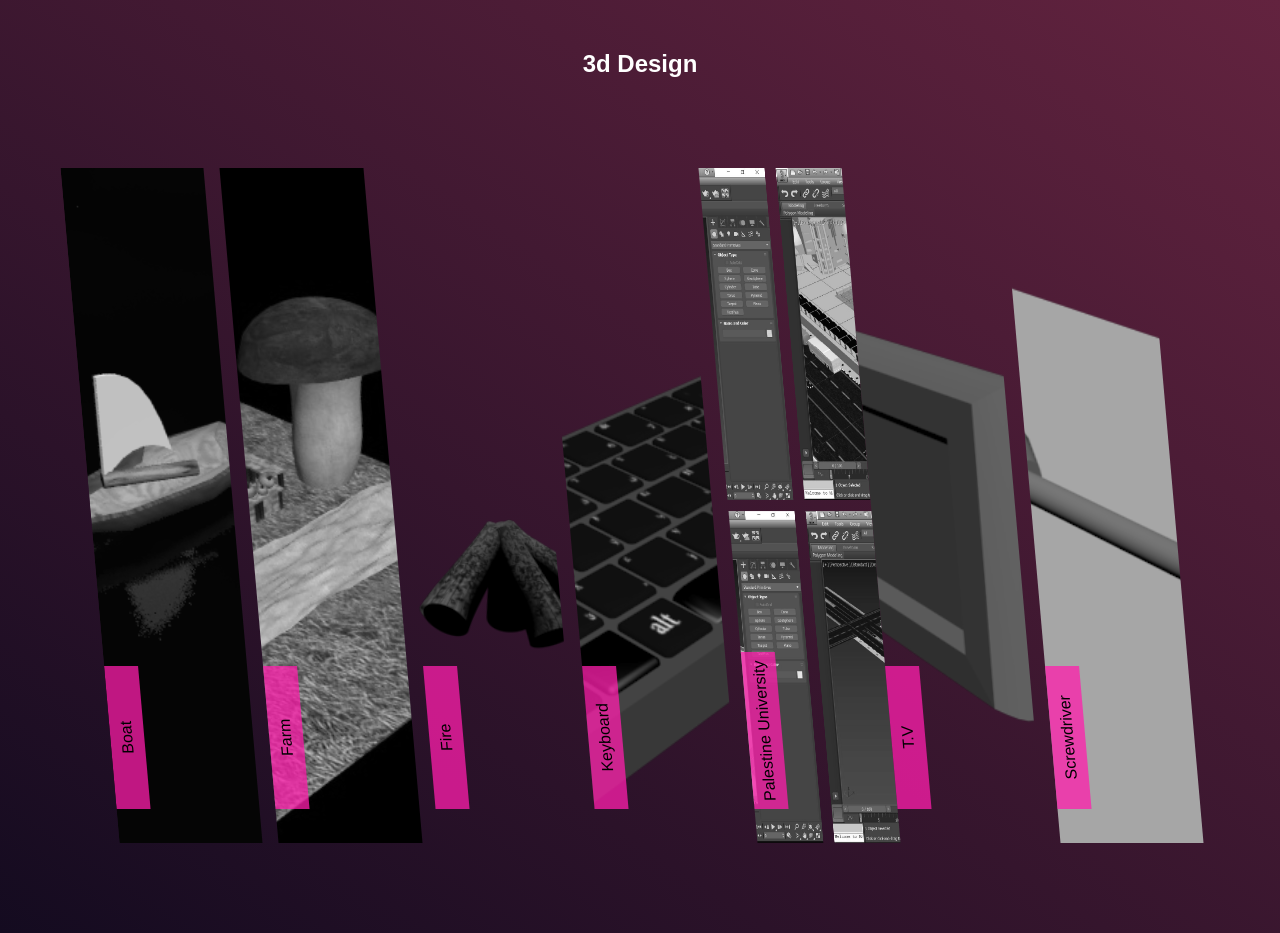
<file: my-work/3dModeling/3d-Design.html>
<!DOCTYPE html>
<html lang="en">
    <head>
    <!----===== Browser Icon Picture ===== -->
    <link rel="icon" type="image/x-icon" href="images/ico/favicon.ico">
    <title>Certificates | Resume</title>
    <link href="https://maxcdn.bootstrapcdn.com/font-awesome/4.7.0/css/font-awesome.min.css" rel="stylesheet"
      integrity="sha384-wvfXpqpZZVQGK6TAh5PVlGOfQNHSoD2xbE+QkPxCAFlNEevoEH3Sl0sibVcOQVnN" crossorigin="anonymous">
    <link href="https://fonts.googleapis.com/css?family=Lato|Open+Sans" rel="stylesheet">
    <!-- ===== Icon Library ===== -->
    <link href='https://unpkg.com/boxicons@2.1.1/css/boxicons.min.css' rel='stylesheet'>
    <meta name="description" content="This is the description">
    <link rel="stylesheet" href="assets/styles.css" />
    </head>

    <body>
        <section>
            <header>
                <h2>3d Design</h2>
            </header>
            <div class="gallery">
                <div class="card">
                    <img src="assets/images/work/3d-Design/Boat.png">
                    <div class="card__head">Boat</div>
                </div>
                <div class="card">
                    <img src="assets/images/work/3d-Design/Farm.jpg">
                    <div class="card__head">Farm</div>
                </div>
                <div class="card">
                    <img src="assets/images/work/3d-Design/Fire.png">
                    <div class="card__head">Fire</div>
                </div>
                <div class="card">
                    <img src="assets/images/work/3d-Design/Keyboard.png">
                    <div class="card__head">Keyboard</div>
                </div>
                <div class="card">
                    <img src="assets/images/work/3d-Design/Palestine-University.png">
                    <div class="card__head">Palestine University</div>
                </div>
                <div class="card">
                    <img src="assets/images/work/3d-Design/TV.png">
                    <div class="card__head">T.V</div>
                </div>
                <div class="card">
                    <img src="assets/images/work/3d-Design/Screwdriver.png">
                    <div class="card__head">Screwdriver</div>
                </div>
            </div>
        </section>
    </body>
</html>
</file>
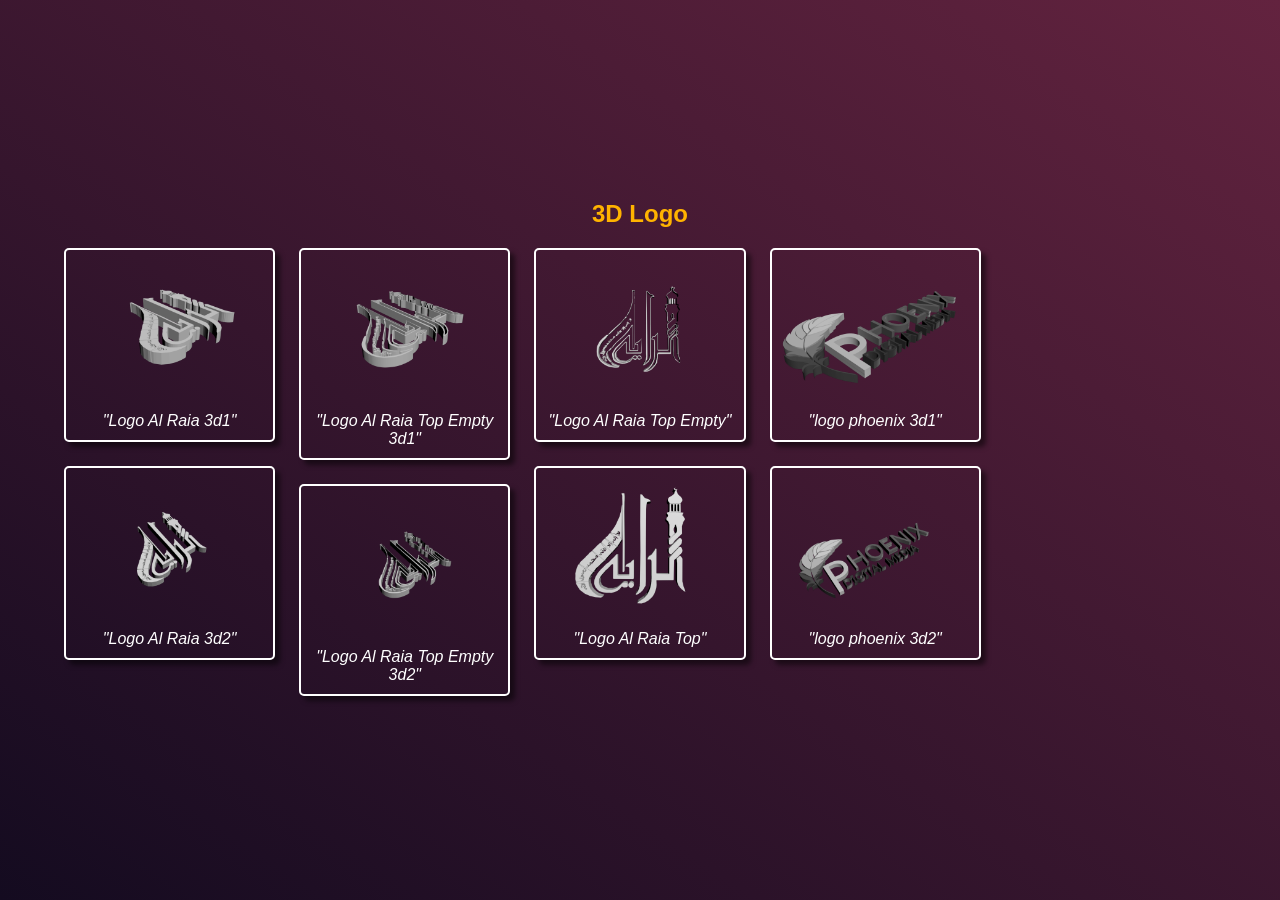
<file: my-work/3dModeling/3d-Logo.html>
<!DOCTYPE html>
<html lang="en">
    <head>
    <!----===== Browser Icon Picture ===== -->
    <link rel="icon" type="image/x-icon" href="images/ico/favicon.ico">
    <title>Certificates | Resume</title>
    <link href="https://maxcdn.bootstrapcdn.com/font-awesome/4.7.0/css/font-awesome.min.css" rel="stylesheet"
      integrity="sha384-wvfXpqpZZVQGK6TAh5PVlGOfQNHSoD2xbE+QkPxCAFlNEevoEH3Sl0sibVcOQVnN" crossorigin="anonymous">
    <link href="https://fonts.googleapis.com/css?family=Lato|Open+Sans" rel="stylesheet">
    <!-- ===== Icon Library ===== -->
    <link href='https://unpkg.com/boxicons@2.1.1/css/boxicons.min.css' rel='stylesheet'>
    <meta name="description" content="This is the description">
    <link rel="stylesheet" href="assets/styles.css" />
    </head>

    <body>
        <section class="purest">
            <h1 style="color: var(--orange);">3D Logo</h1>
            <div class="grid-container">
                <div>
                    <img class='grid-item grid-item-1'
                        src='assets/images/work/3d-Logo/Logo-Al-Raia-3d1.png'
                        alt=''>
                    <p>"Logo Al Raia 3d1"</p>
                </div>
                <div>
                    <img class='grid-item grid-item-2'
                        src='assets/images/work/3d-Logo/Logo-Al-Raia-3d2.png'
                        alt=''>
                    <p>"Logo Al Raia 3d2"</p>
                </div>
                <div>
                    <img class='grid-item grid-item-3'
                        src='assets/images/work/3d-Logo/Logo-Al-Raia-Top-Empty-3d1.png'
                        alt=''>
                    <p>"Logo Al Raia Top Empty 3d1"</p>
                </div>
                <div>
                    <img class='grid-item grid-item-4'
                        src='assets/images/work/3d-Logo/Logo-Al-Raia-Top-Empty-3d2.png'
                        alt=''>
                    <p>"Logo Al Raia Top Empty 3d2"</p>
                </div>
                <div>
                    <img class='grid-item grid-item-5'
                        src='assets/images/work/3d-Logo/Logo-Al-Raia-Top-Empty.png'
                        alt=''>
                    <p>"Logo Al Raia Top Empty"</p>
                </div>
                <div>
                    <img class='grid-item grid-item-6'
                        src='assets/images/work/3d-Logo/Logo-Al-Raia-Top.png'
                        alt=''>
                    <p>"Logo Al Raia Top"</p>
                </div>
                <div>
                    <img class='grid-item grid-item-7'
                        src='assets/images/work/3d-Logo/logo-phoenix-3d1.png'
                        alt=''>
                    <p>"logo phoenix 3d1"</p>
                </div>
                <div>
                    <img class='grid-item grid-item-8'
                        src='assets/images/work/3d-Logo/logo-phoenix-3d2.png'
                        alt=''>
                    <p>"logo phoenix 3d2"</p>
                </div>
            </div>
        </section>
    </body>
</html>
</file>
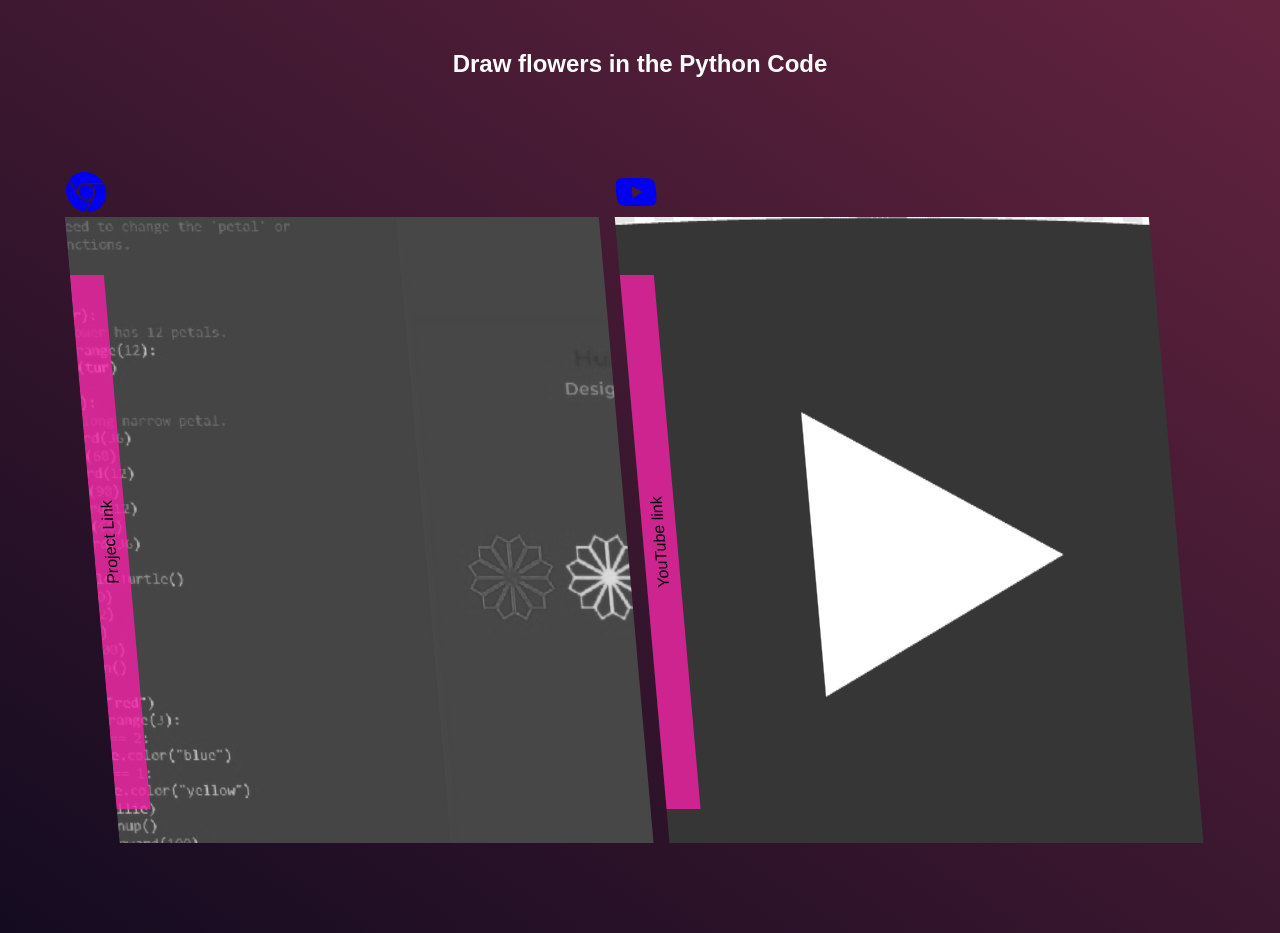
<file: my-work/GamesDevelopment/draw-flowers.html>
<!DOCTYPE html>
<html lang="en">
    <head>
    <!----===== Browser Icon Picture ===== -->
    <link rel="icon" type="image/x-icon" href="images/ico/favicon.ico">
    <title>Certificates | Resume</title>
    <link href="https://maxcdn.bootstrapcdn.com/font-awesome/4.7.0/css/font-awesome.min.css" rel="stylesheet"
      integrity="sha384-wvfXpqpZZVQGK6TAh5PVlGOfQNHSoD2xbE+QkPxCAFlNEevoEH3Sl0sibVcOQVnN" crossorigin="anonymous">
    <link href="https://fonts.googleapis.com/css?family=Lato|Open+Sans" rel="stylesheet">
    <!-- ===== Icon Library ===== -->
    <link href='https://unpkg.com/boxicons@2.1.1/css/boxicons.min.css' rel='stylesheet'>
    <meta name="description" content="This is the description">
    <link rel="stylesheet" href="assets/styles.css" />
    </head>

    <body>
        <section>
            <header>
                <h2>Draw flowers in the Python Code</h2>
            </header>
            <div class="gallery">
                <div class="card">
                    <a class="grid-item grid-item-16" href="https://replit.com/@HusseinOuda/Draw-flowers" target="_blank">
                        <i class='bx bxl-chrome bx-lg'></i>
                        <img src="assets/images/work/DrawFlowers/Draw-flowers.jpg">
                        <div class="card__head">Project Link</div>
                    </a>
                </div>
                <div class="card">
                    <a class="grid-item grid-item-16" href="https://youtu.be/OAHl8rQFnBU" target="_blank">
                        <i class='bx bxl-youtube bx-lg'></i>
                        <img src="assets/images/work/DrawFlowers/youtube-Draw-flowers-icon.png">
                        <div class="card__head">YouTube link</div>
                    </a>
                </div>
            </div>
        </section>
    </body>
</html>
</file>
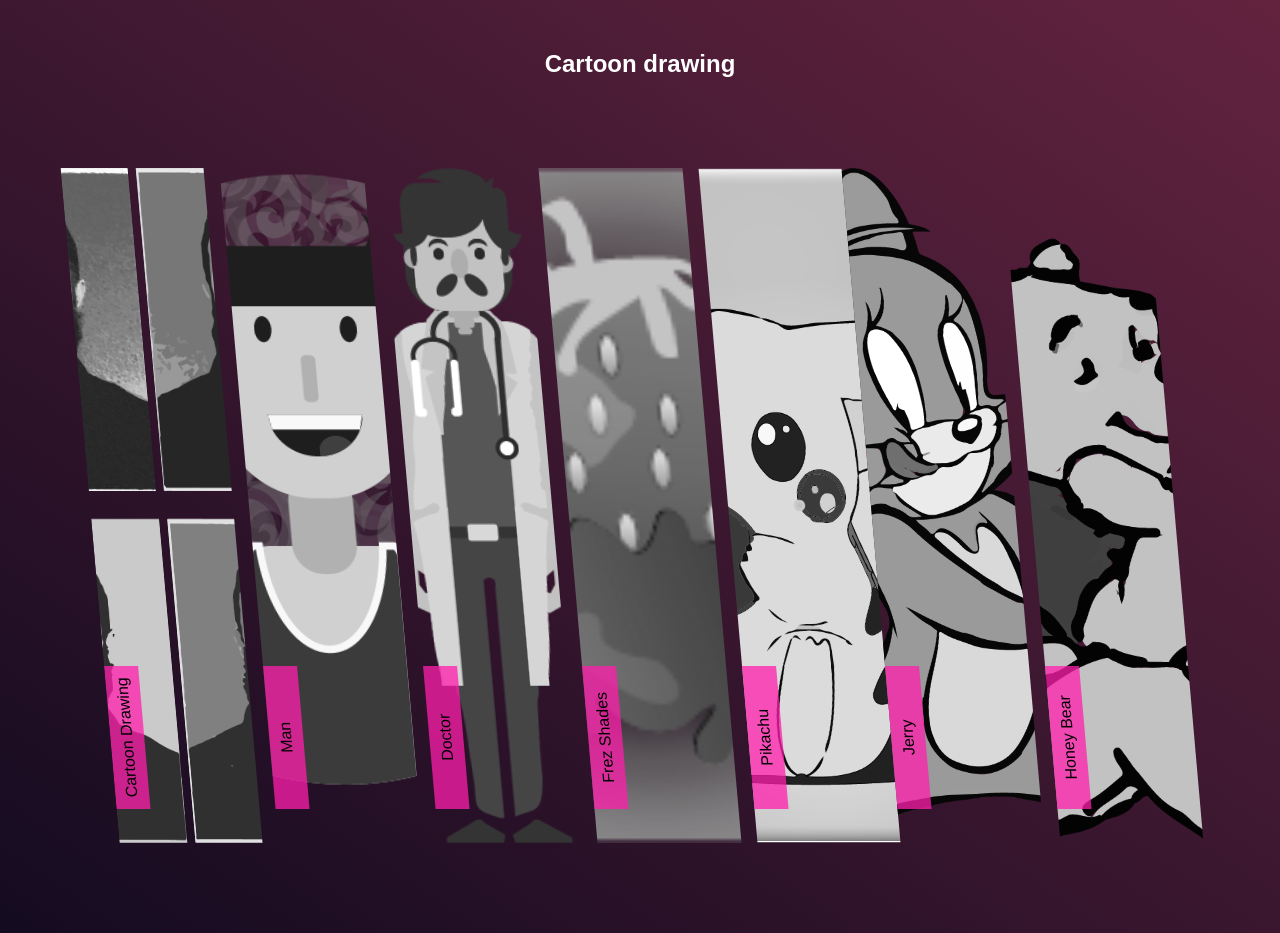
<file: my-work/graphicDesign/cartoonDrawing.html>
<!DOCTYPE html>
<html lang="en">
    <head>
    <!----===== Browser Icon Picture ===== -->
    <link rel="icon" type="image/x-icon" href="images/ico/favicon.ico">
    <title>Certificates | Resume</title>
    <link href="https://maxcdn.bootstrapcdn.com/font-awesome/4.7.0/css/font-awesome.min.css" rel="stylesheet"
      integrity="sha384-wvfXpqpZZVQGK6TAh5PVlGOfQNHSoD2xbE+QkPxCAFlNEevoEH3Sl0sibVcOQVnN" crossorigin="anonymous">
    <link href="https://fonts.googleapis.com/css?family=Lato|Open+Sans" rel="stylesheet">
    <!-- ===== Icon Library ===== -->
    <link href='https://unpkg.com/boxicons@2.1.1/css/boxicons.min.css' rel='stylesheet'>
    <meta name="description" content="This is the description">
    <link rel="stylesheet" href="assets/styles.css" />
    </head>

    <body>
        <section>
            <header>
                <h2>Cartoon drawing</h2>
            </header>
            <div class="gallery">
                <div class="card">
                    <img src="assets/images/work/cartoonDrawing/Cartoon-drawing.png">
                    <div class="card__head">Cartoon Drawing</div>
                </div>
                <div class="card">
                    <img src="assets/images/work/cartoonDrawing/Man.png">
                    <div class="card__head">Man</div>
                </div>
                <div class="card">
                    <img src="assets/images/work/cartoonDrawing/Doctor.png">
                    <div class="card__head">Doctor</div>
                </div>
                <div class="card">
                    <img src="assets/images/work/cartoonDrawing/frezShades.png">
                    <div class="card__head">Frez Shades</div>
                </div>
                <div class="card">
                    <img src="assets/images/work/cartoonDrawing/Pikachu.png">
                    <div class="card__head">Pikachu</div>
                </div>
                <div class="card">
                    <img src="assets/images/work/cartoonDrawing/Jerry.png">
                    <div class="card__head">Jerry</div>
                </div>
                <div class="card">
                    <img src="assets/images/work/cartoonDrawing/Honey-bear.png">
                    <div class="card__head">Honey Bear</div>
                </div>
            </div>
        </section>
    </body>
</html>
</file>
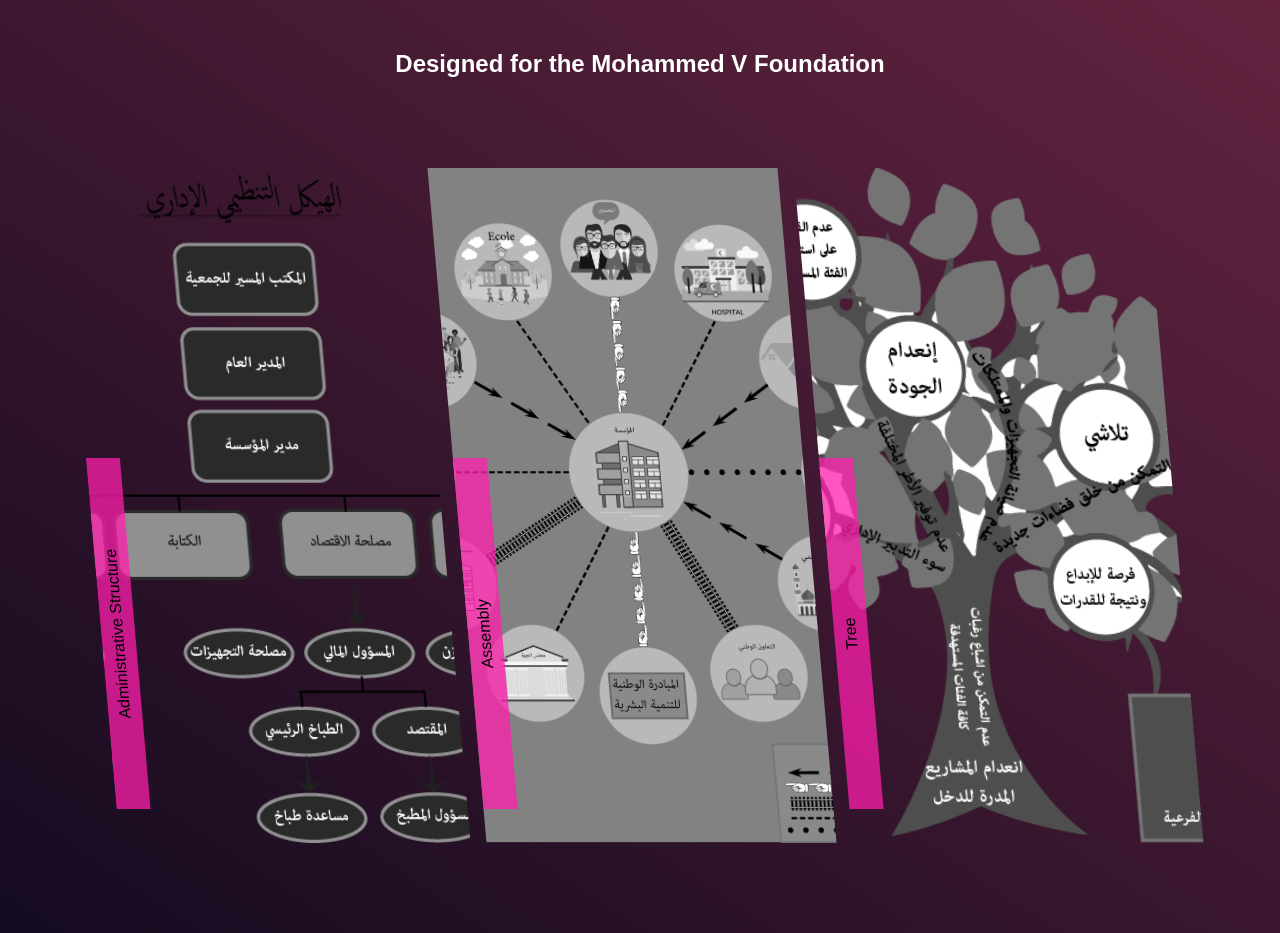
<file: my-work/graphicDesign/forMohammed.html>
<!DOCTYPE html>
<html lang="en">
    <head>
    <!----===== Browser Icon Picture ===== -->
    <link rel="icon" type="image/x-icon" href="images/ico/favicon.ico">
    <title>Certificates | Resume</title>
    <link href="https://maxcdn.bootstrapcdn.com/font-awesome/4.7.0/css/font-awesome.min.css" rel="stylesheet"
      integrity="sha384-wvfXpqpZZVQGK6TAh5PVlGOfQNHSoD2xbE+QkPxCAFlNEevoEH3Sl0sibVcOQVnN" crossorigin="anonymous">
    <link href="https://fonts.googleapis.com/css?family=Lato|Open+Sans" rel="stylesheet">
    <!-- ===== Icon Library ===== -->
    <link href='https://unpkg.com/boxicons@2.1.1/css/boxicons.min.css' rel='stylesheet'>
    <meta name="description" content="This is the description">
    <link rel="stylesheet" href="assets/styles.css" />
    </head>

    <body>
        <section>
            <header>
                <h2>Designed for the Mohammed V Foundation</h2>
            </header>
            <div class="gallery">
                <div class="card">
                    <img src="assets/images/work/forMohammed/Administrative-structure.png">
                    <div class="card__head">Administrative Structure</div>
                </div>
                <div class="card">
                    <img src="assets/images/work/forMohammed/Assembly.png">
                    <div class="card__head">Assembly</div>
                </div>
                <div class="card">
                    <img src="assets/images/work/forMohammed/Tree.png">
                    <div class="card__head">Tree</div>
                </div>
            </div>
        </section>
    </body>
</html>
</file>
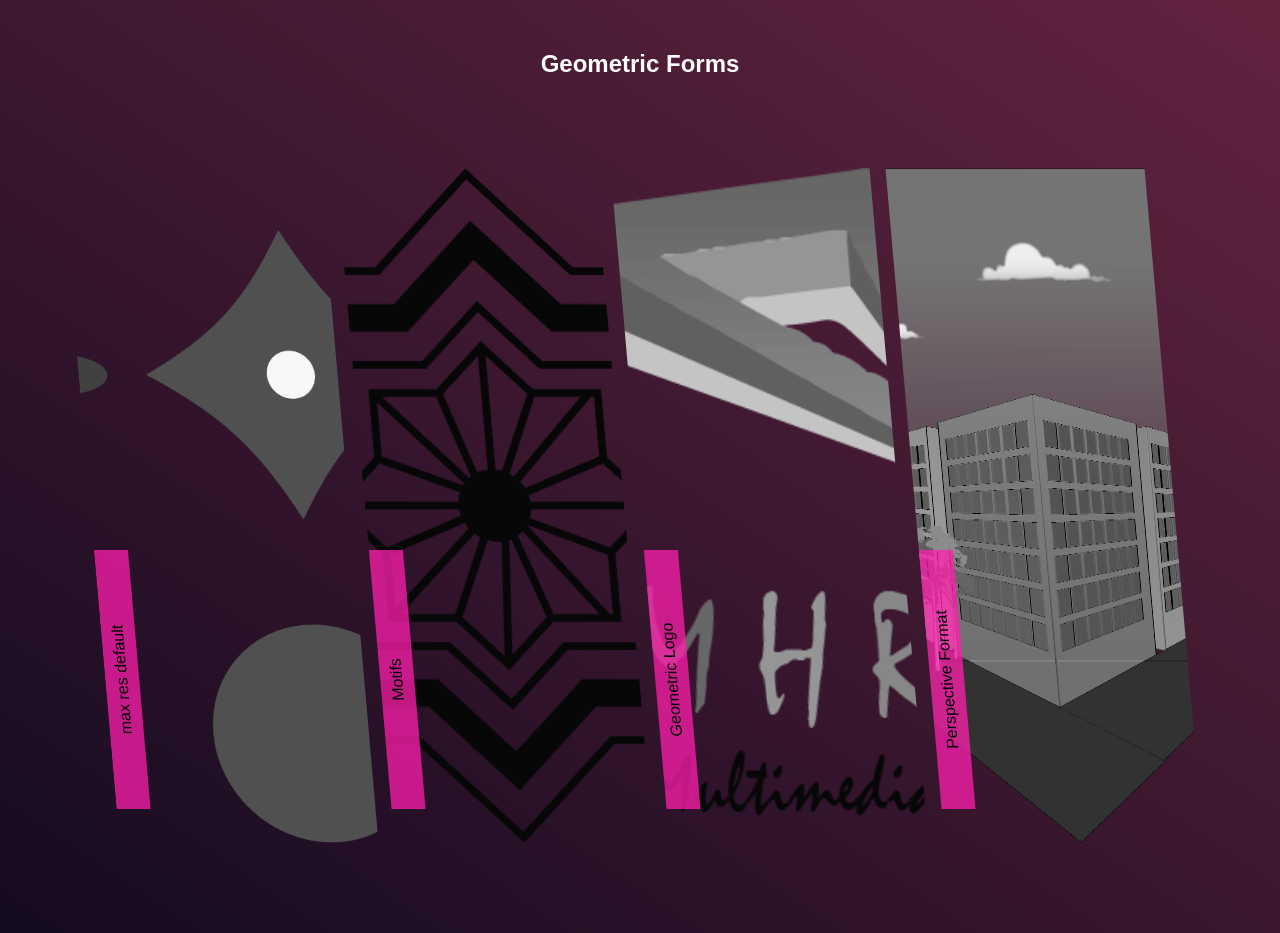
<file: my-work/graphicDesign/geometricForms.html>
<!DOCTYPE html>
<html lang="en">
    <head>
    <!----===== Browser Icon Picture ===== -->
    <link rel="icon" type="image/x-icon" href="images/ico/favicon.ico">
    <title>Certificates | Resume</title>
    <link href="https://maxcdn.bootstrapcdn.com/font-awesome/4.7.0/css/font-awesome.min.css" rel="stylesheet"
      integrity="sha384-wvfXpqpZZVQGK6TAh5PVlGOfQNHSoD2xbE+QkPxCAFlNEevoEH3Sl0sibVcOQVnN" crossorigin="anonymous">
    <link href="https://fonts.googleapis.com/css?family=Lato|Open+Sans" rel="stylesheet">
    <!-- ===== Icon Library ===== -->
    <link href='https://unpkg.com/boxicons@2.1.1/css/boxicons.min.css' rel='stylesheet'>
    <meta name="description" content="This is the description">
    <link rel="stylesheet" href="assets/styles.css" />
    </head>

    <body>
        <section>
            <header>
                <h2>Geometric Forms</h2>
            </header>
            <div class="gallery">
                <div class="card">
                    <img src="assets/images/work/geometricForms/maxresdefault.png">
                    <div class="card__head">max res default</div>
                </div>
                <div class="card">
                    <img src="assets/images/work/geometricForms/MotifsExport.png">
                    <div class="card__head">Motifs</div>
                </div>
                <div class="card">
                    <img src="assets/images/work/geometricForms/GeometricLogo.png">
                    <div class="card__head">Geometric Logo</div>
                </div>
                <div class="card">
                    <img src="assets/images/work/geometricForms/PerspectiveFormat.png">
                    <div class="card__head">Perspective Format</div>
                </div>
            </div>
        </section>
    </body>
</html>
</file>
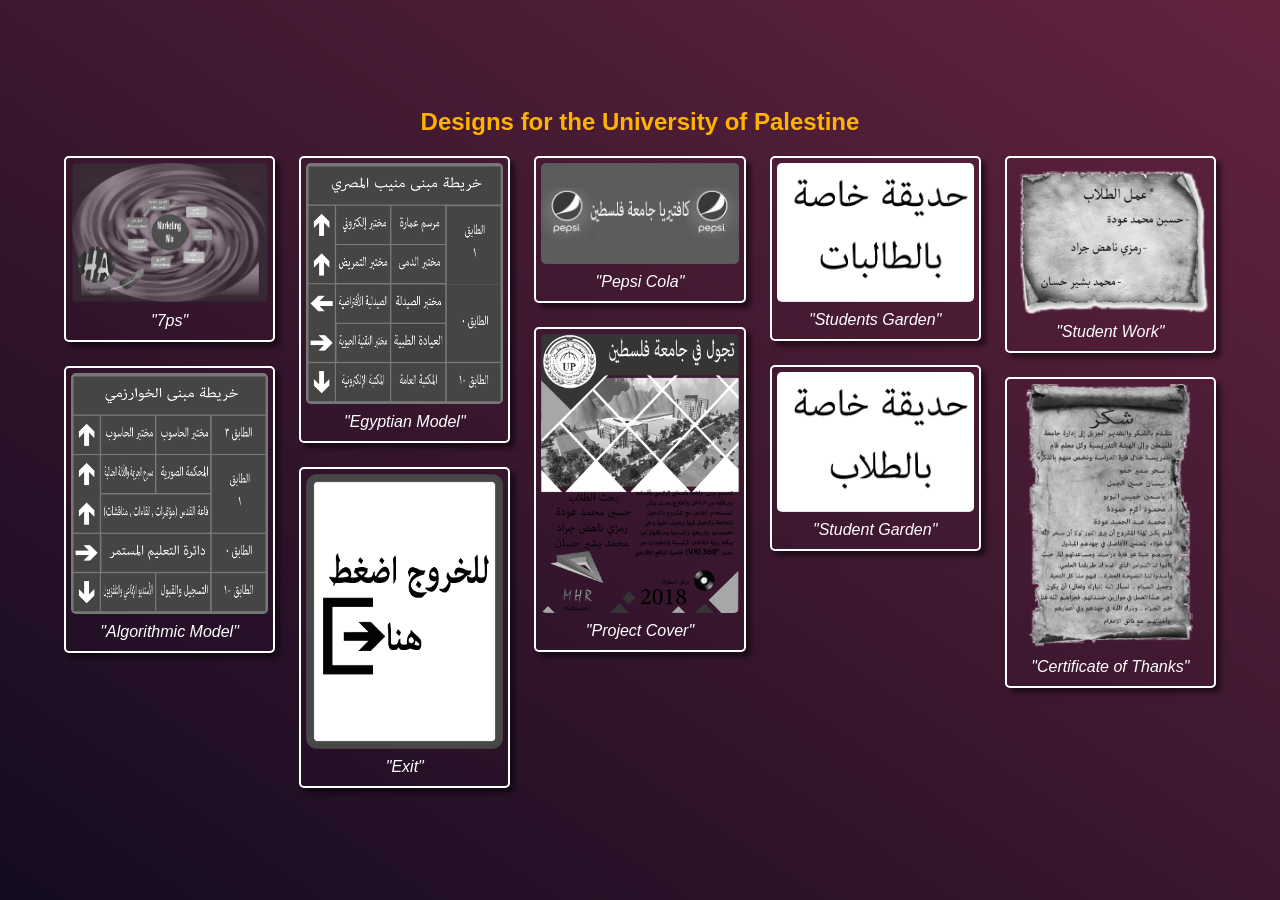
<file: my-work/graphicDesign/palestineUniversity.html>
<!DOCTYPE html>
<html lang="en">
    <head>
    <!----===== Browser Icon Picture ===== -->
    <link rel="icon" type="image/x-icon" href="images/ico/favicon.ico">
    <title>Certificates | Resume</title>
    <link href="https://maxcdn.bootstrapcdn.com/font-awesome/4.7.0/css/font-awesome.min.css" rel="stylesheet"
      integrity="sha384-wvfXpqpZZVQGK6TAh5PVlGOfQNHSoD2xbE+QkPxCAFlNEevoEH3Sl0sibVcOQVnN" crossorigin="anonymous">
    <link href="https://fonts.googleapis.com/css?family=Lato|Open+Sans" rel="stylesheet">
    <!-- ===== Icon Library ===== -->
    <link href='https://unpkg.com/boxicons@2.1.1/css/boxicons.min.css' rel='stylesheet'>
    <meta name="description" content="This is the description">
    <link rel="stylesheet" href="assets/styles.css" />
    </head>

    <body>
        <section class="purest">
            <h1 style="color: var(--orange);">Designs for the University of Palestine</h1>
            <div class="grid-container">
                <div>
                    <img class='grid-item grid-item-1'
                        src='assets/images/work/PalestineUniversity/7ps.png'
                        alt=''>
                    <p>"7ps"</p>
                </div>
                <div>
                    <img class='grid-item grid-item-2'
                        src='assets/images/work/PalestineUniversity/AlgorithmicModel.png'
                        alt=''>
                    <p>"Algorithmic Model"</p>
                </div>
                <div>
                    <img class='grid-item grid-item-3'
                        src='assets/images/work/PalestineUniversity/EgyptianModel.png'
                        alt=''>
                    <p>"Egyptian Model"</p>
                </div>
                <div>
                    <img class='grid-item grid-item-4'
                        src='assets/images/work/PalestineUniversity/Exit.png'
                        alt=''>
                    <p>"Exit"</p>
                </div>
                <div>
                    <img class='grid-item grid-item-5'
                        src='assets/images/work/PalestineUniversity/pepsi.png'
                        alt=''>
                    <p>"Pepsi Cola"</p>
                </div>
                <div>
                    <img class='grid-item grid-item-6'
                        src='assets/images/work/PalestineUniversity/ProjectCover.png'
                        alt=''>
                    <p>"Project Cover"</p>
                </div>
                <div>
                    <img class='grid-item grid-item-7'
                        src='assets/images/work/PalestineUniversity/Student-garden.png'
                        alt=''>
                    <p>"Students Garden"</p>
                </div>
                <div>
                    <img class='grid-item grid-item-8'
                        src='assets/images/work/PalestineUniversity/StudentGarden.png'
                        alt=''>
                    <p>"Student Garden"</p>
                </div>
                <div>
                    <img class='grid-item grid-item-9'
                        src='assets/images/work/PalestineUniversity/StudentWork.png'
                        alt=''>
                    <p>"Student Work"</p>
                </div>
                <div>
                    <img class='grid-item grid-item-10'
                        src='assets/images/work/PalestineUniversity/Thanks.png'
                        alt=''>
                    <p>"Certificate of Thanks"</p>
                </div>
            </div>
        </section>
    </body>
</html>
</file>
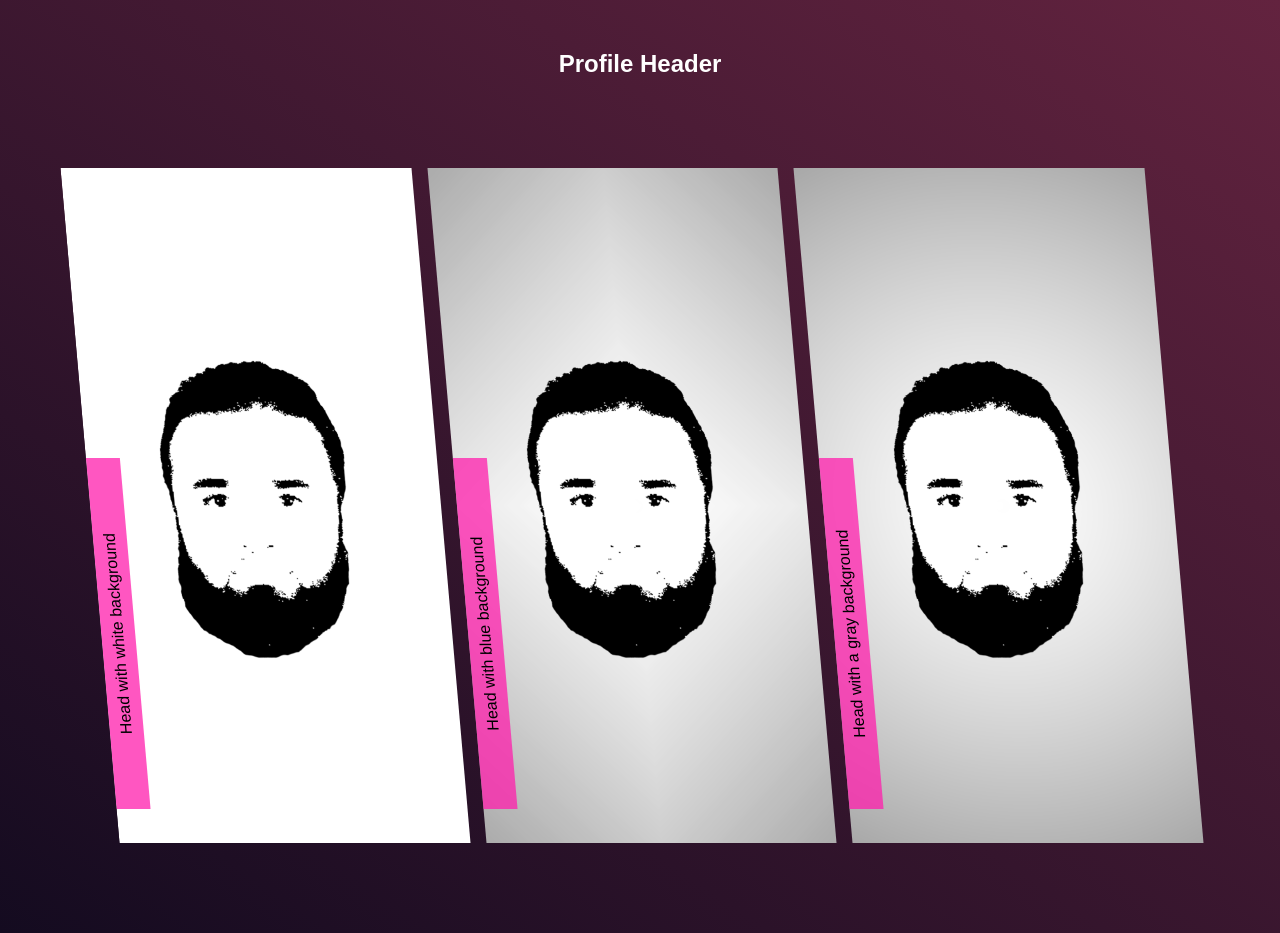
<file: my-work/graphicDesign/profileHeader.html>
<!DOCTYPE html>
<html lang="en">
    <head>
    <!----===== Browser Icon Picture ===== -->
    <link rel="icon" type="image/x-icon" href="images/ico/favicon.ico">
    <title>Certificates | Resume</title>
    <link href="https://maxcdn.bootstrapcdn.com/font-awesome/4.7.0/css/font-awesome.min.css" rel="stylesheet"
      integrity="sha384-wvfXpqpZZVQGK6TAh5PVlGOfQNHSoD2xbE+QkPxCAFlNEevoEH3Sl0sibVcOQVnN" crossorigin="anonymous">
    <link href="https://fonts.googleapis.com/css?family=Lato|Open+Sans" rel="stylesheet">
    <!-- ===== Icon Library ===== -->
    <link href='https://unpkg.com/boxicons@2.1.1/css/boxicons.min.css' rel='stylesheet'>
    <meta name="description" content="This is the description">
    <link rel="stylesheet" href="assets/styles.css" />
    </head>

    <body>
        <section>
            <header>
                <h2>Profile Header</h2>
            </header>
            <div class="gallery">
                <div class="card">
                    <img src="assets/images/work/profileHeader/Head-with.png">
                    <div class="card__head">Head with white background</div>
                </div>
                <div class="card">
                    <img src="assets/images/work/profileHeader/Head-blue.png">
                    <div class="card__head">Head with blue background</div>
                </div>
                <div class="card">
                    <img src="assets/images/work/profileHeader/Head-gray.png">
                    <div class="card__head">Head with a gray background</div>
                </div>
            </div>
        </section>
    </body>
</html>
</file>
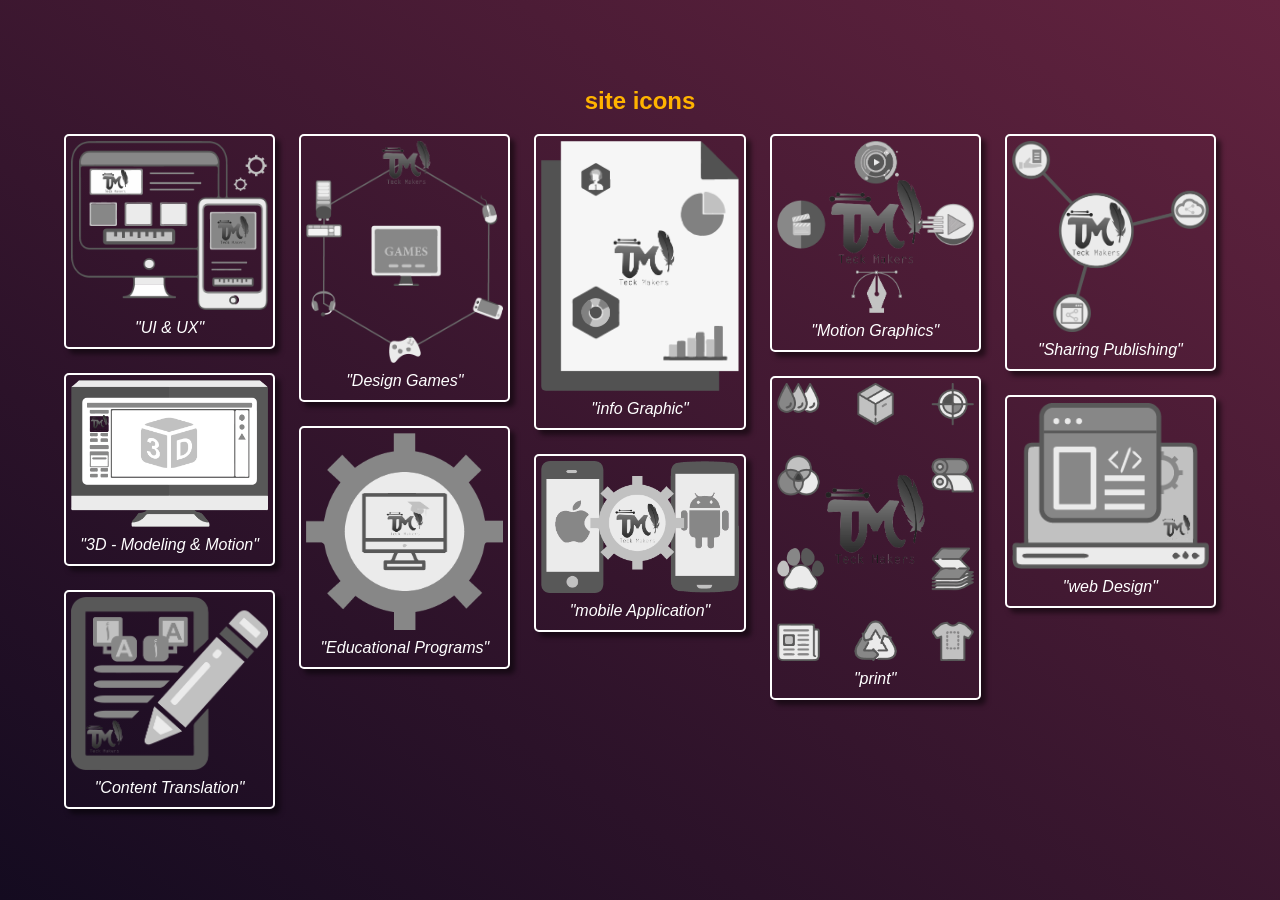
<file: my-work/graphicDesign/site-icons.html>
<!DOCTYPE html>
<html lang="en">
    <head>
    <!----===== Browser Icon Picture ===== -->
    <link rel="icon" type="image/x-icon" href="images/ico/favicon.ico">
    <title>Certificates | Resume</title>
    <link href="https://maxcdn.bootstrapcdn.com/font-awesome/4.7.0/css/font-awesome.min.css" rel="stylesheet"
      integrity="sha384-wvfXpqpZZVQGK6TAh5PVlGOfQNHSoD2xbE+QkPxCAFlNEevoEH3Sl0sibVcOQVnN" crossorigin="anonymous">
    <link href="https://fonts.googleapis.com/css?family=Lato|Open+Sans" rel="stylesheet">
    <!-- ===== Icon Library ===== -->
    <link href='https://unpkg.com/boxicons@2.1.1/css/boxicons.min.css' rel='stylesheet'>
    <meta name="description" content="This is the description">
    <link rel="stylesheet" href="assets/styles.css" />
    </head>

    <body>
        <section class="purest">
            <h1 style="color: var(--orange);">site icons</h1>
            <div class="grid-container">
                <div>
                    <img class='grid-item grid-item-1'
                        src='assets/images/work/site-icons/ui_ux.png'
                        alt=''>
                    <p>"UI & UX"</p>
                </div>
                <div>
                    <img class='grid-item grid-item-2'
                        src='assets/images/work/site-icons/3d.png'
                        alt=''>
                    <p>"3D - Modeling & Motion"</p>
                </div>
                <div>
                    <img class='grid-item grid-item-3'
                        src='assets/images/work/site-icons/Content-translation.png'
                        alt=''>
                    <p>"Content Translation"</p>
                </div>
                <div>
                    <img class='grid-item grid-item-4'
                        src='assets/images/work/site-icons/DesignGames.png'
                        alt=''>
                    <p>"Design Games"</p>
                </div>
                <div>
                    <img class='grid-item grid-item-5'
                        src='assets/images/work/site-icons/educational-programs.png'
                        alt=''>
                    <p>"Educational Programs"</p>
                </div>
                <div>
                    <img class='grid-item grid-item-6'
                        src='assets/images/work/site-icons/infographic.png'
                        alt=''>
                    <p>"info Graphic"</p>
                </div>
                <div>
                    <img class='grid-item grid-item-7'
                        src='assets/images/work/site-icons/mobileApplication.png'
                        alt=''>
                    <p>"mobile Application"</p>
                </div>
                <div>
                    <img class='grid-item grid-item-8'
                        src='assets/images/work/site-icons/motion-graphics.png'
                        alt=''>
                    <p>"Motion Graphics"</p>
                </div>
                <div>
                    <img class='grid-item grid-item-9'
                        src='assets/images/work/site-icons/print.png'
                        alt=''>
                    <p>"print"</p>
                </div>
                <div>
                    <img class='grid-item grid-item-10'
                        src='assets/images/work/site-icons/Sharing-publishing.png'
                        alt=''>
                    <p>"Sharing Publishing"</p>
                </div>
                <div>
                    <img class='grid-item grid-item-11'
                        src='assets/images/work/site-icons/web_design.png'
                        alt=''>
                    <p>"web Design"</p>
                </div>
            </div>
        </section>
    </body>
</html>
</file>
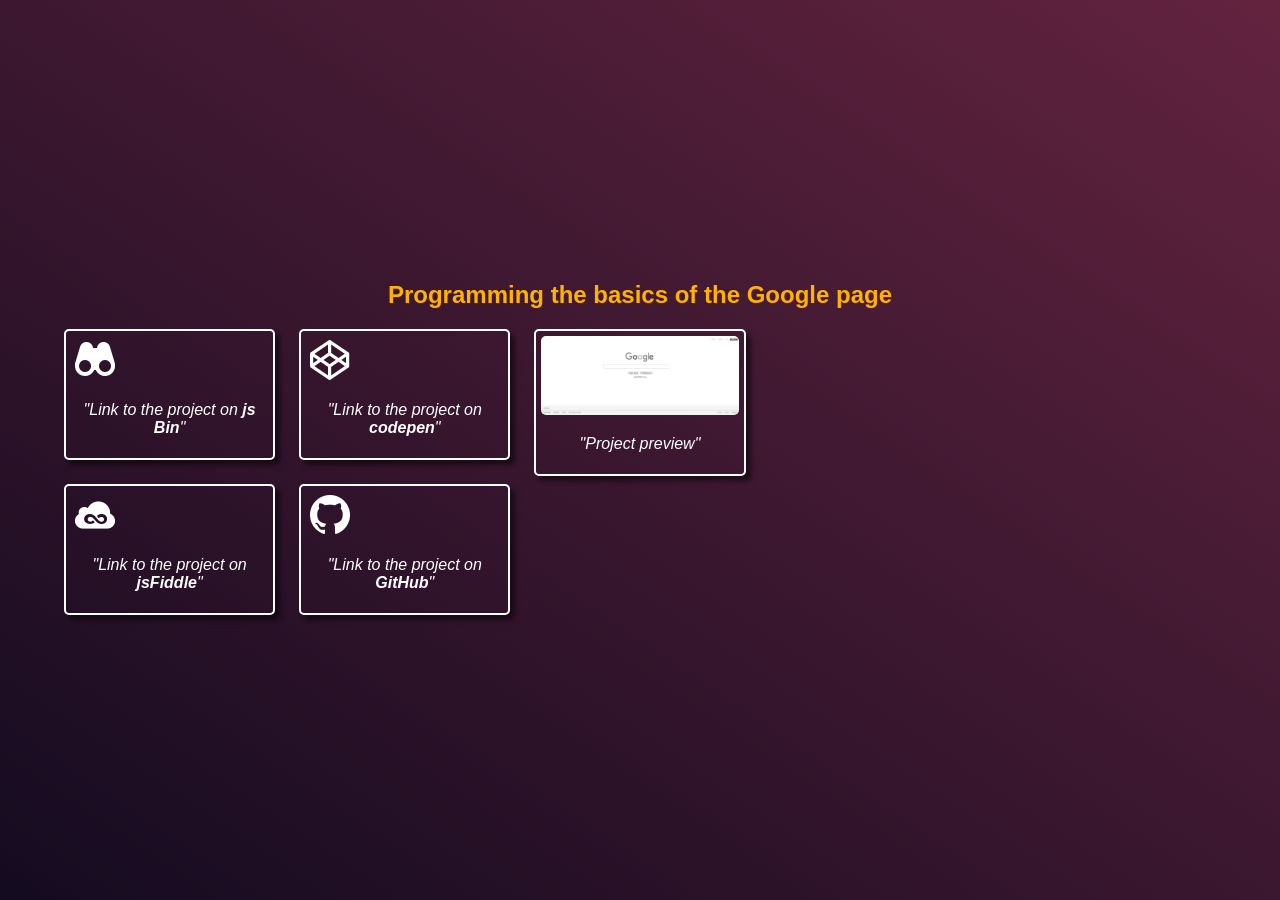
<file: my-work/WebDesign/googlePage.html>
<!DOCTYPE html>
<html lang="en">
    <head>
    <!----===== Browser Icon Picture ===== -->
    <link rel="icon" type="image/x-icon" href="images/ico/favicon.ico">
    <title>Certificates | Resume</title>
    <link href="https://maxcdn.bootstrapcdn.com/font-awesome/4.7.0/css/font-awesome.min.css" rel="stylesheet"
      integrity="sha384-wvfXpqpZZVQGK6TAh5PVlGOfQNHSoD2xbE+QkPxCAFlNEevoEH3Sl0sibVcOQVnN" crossorigin="anonymous">
    <link href="https://fonts.googleapis.com/css?family=Lato|Open+Sans" rel="stylesheet">
    <!-- ===== Icon Library ===== -->
    <link href='https://unpkg.com/boxicons@2.1.1/css/boxicons.min.css' rel='stylesheet'>
    <meta name="description" content="This is the description">
    <link rel="stylesheet" href="assets/styles.css" />
    </head>

    <body>
        <section class="purest">
            <h1 style="color: var(--orange);">Programming the basics of the Google page</h1>
            <div class="grid-container">
                <div>
                    <a class="grid-item grid-item-16" href="https://jsbin.com/yojuhap/1/edit?html,css,output" target="_blank">
                        <i class='bx bxs-binoculars bx-lg'></i>
                        <p>"Link to the project on <b>js Bin</b>"</p>
                    </a>
                </div>
                <div>
                    <a class="grid-item grid-item-16" href="https://jsfiddle.net/husseinouda/8oqbh3f4/" target="_blank">
                        <i class='bx bxl-jsfiddle bx-lg'></i>
                        <p>"Link to the project on <b>jsFiddle</b>"</p>
                    </a>
                </div>
                <div>
                    <a class="grid-item grid-item-16" href="https://codepen.io/husseinaoda2/pen/rNxeNgO" target="_blank">
                        <i class='bx bxl-codepen bx-lg'></i>
                        <p>"Link to the project on <b>codepen</b>"</p>
                    </a>
                </div>
                <div>
                    <a class="grid-item grid-item-16" href="https://github.com/HusseinAoda2/googledesign" target="_blank">
                        <i class='bx bxl-github bx-lg'></i>
                        <p>"Link to the project on <b>GitHub</b>"</p>
                    </a>
                </div>
                <div>
                    <a class="grid-item grid-item-16" href="https://husseinaoda2.github.io/googledesign/" target="_blank">
                        <img class='grid-item grid-item-5' src='assets/images/work/WebDesign/googel.JPG' alt=''>
                        <p>"Project preview"</p>
                    </a>
                </div>
            </div>
        </section>
    </body>
</html>
</file>
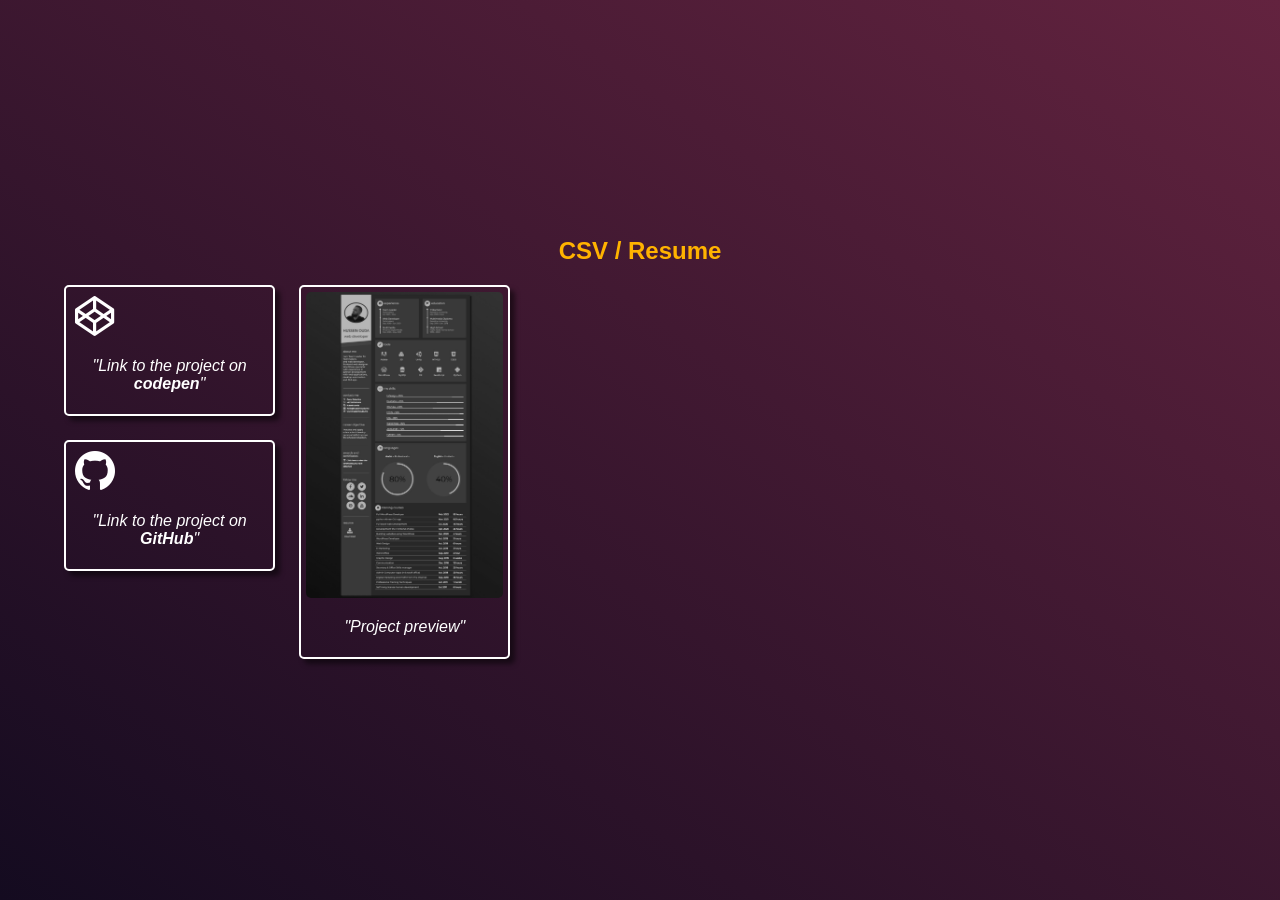
<file: my-work/WebDesign/resume.html>
<!DOCTYPE html>
<html lang="en">
    <head>
    <!----===== Browser Icon Picture ===== -->
    <link rel="icon" type="image/x-icon" href="images/ico/favicon.ico">
    <title>Certificates | Resume</title>
    <link href="https://maxcdn.bootstrapcdn.com/font-awesome/4.7.0/css/font-awesome.min.css" rel="stylesheet"
      integrity="sha384-wvfXpqpZZVQGK6TAh5PVlGOfQNHSoD2xbE+QkPxCAFlNEevoEH3Sl0sibVcOQVnN" crossorigin="anonymous">
    <link href="https://fonts.googleapis.com/css?family=Lato|Open+Sans" rel="stylesheet">
    <!-- ===== Icon Library ===== -->
    <link href='https://unpkg.com/boxicons@2.1.1/css/boxicons.min.css' rel='stylesheet'>
    <meta name="description" content="This is the description">
    <link rel="stylesheet" href="assets/styles.css" />
    </head>

    <body>
        <section class="purest">
            <h1 style="color: var(--orange);">CSV / Resume</h1>
            <div class="grid-container">
                <div>
                    <a class="grid-item grid-item-16" href="https://codepen.io/husseinaoda2/pen/VwEqjzL" target="_blank">
                        <i class='bx bxl-codepen bx-lg'></i>
                        <p>"Link to the project on <b>codepen</b>"</p>
                    </a>
                </div>
                <div>
                    <a class="grid-item grid-item-16" href="https://github.com/HusseinAoda2/resume" target="_blank">
                        <i class='bx bxl-github bx-lg'></i>
                        <p>"Link to the project on <b>GitHub</b>"</p>
                    </a>
                </div>
                <div>
                    <a class="grid-item grid-item-16" href="https://cv-pro.w3spaces.com/" target="_blank">
                        <img class='grid-item grid-item-5' src='assets/images/work/WebDesign/csv.jpeg' alt=''>
                        <p>"Project preview"</p>
                    </a>
                </div>
            </div>
        </section>
    </body>
</html>
</file>
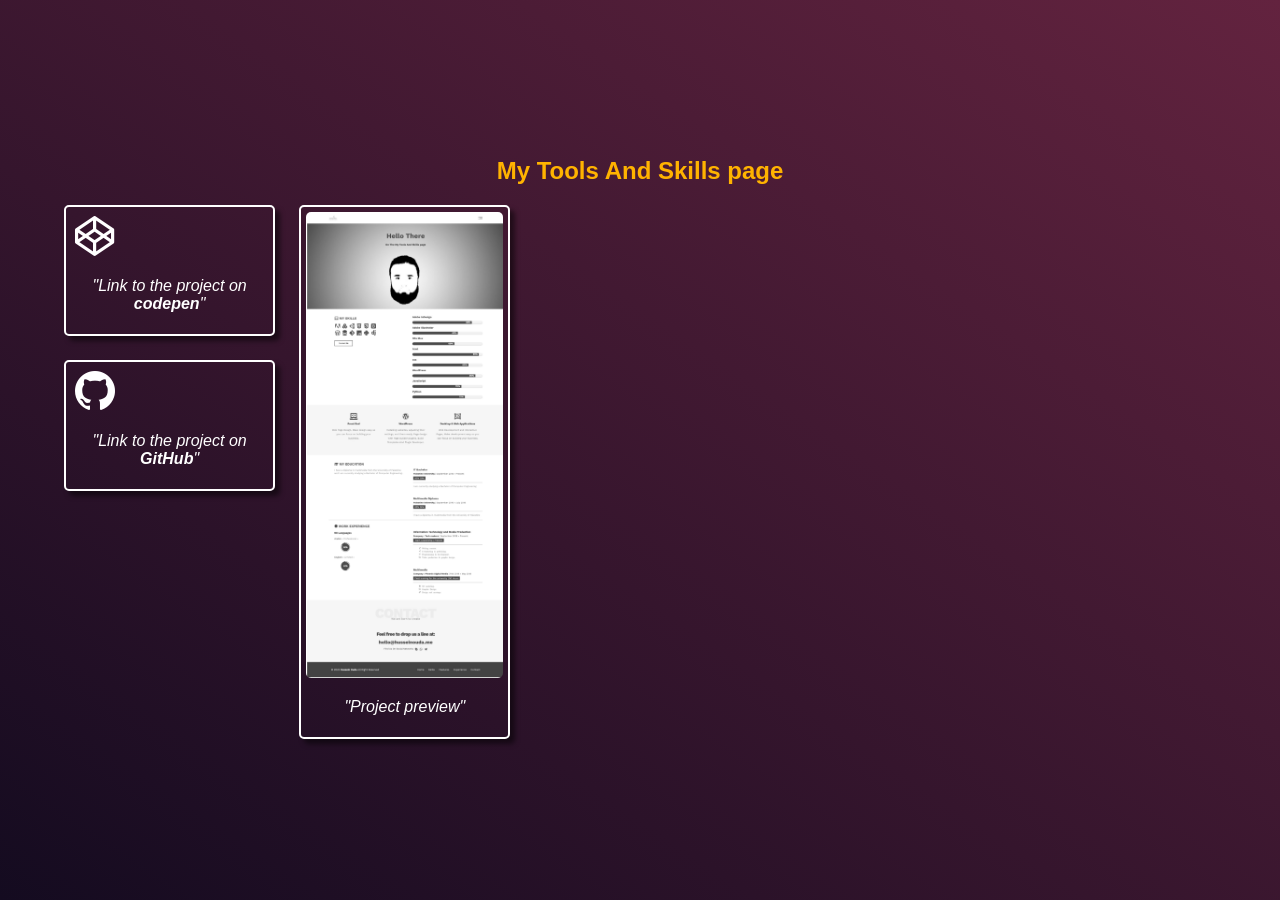
<file: my-work/WebDesign/Tools&Skills.html>
<!DOCTYPE html>
<html lang="en">
    <head>
    <!----===== Browser Icon Picture ===== -->
    <link rel="icon" type="image/x-icon" href="images/ico/favicon.ico">
    <title>Certificates | Resume</title>
    <link href="https://maxcdn.bootstrapcdn.com/font-awesome/4.7.0/css/font-awesome.min.css" rel="stylesheet"
      integrity="sha384-wvfXpqpZZVQGK6TAh5PVlGOfQNHSoD2xbE+QkPxCAFlNEevoEH3Sl0sibVcOQVnN" crossorigin="anonymous">
    <link href="https://fonts.googleapis.com/css?family=Lato|Open+Sans" rel="stylesheet">
    <!-- ===== Icon Library ===== -->
    <link href='https://unpkg.com/boxicons@2.1.1/css/boxicons.min.css' rel='stylesheet'>
    <meta name="description" content="This is the description">
    <link rel="stylesheet" href="assets/styles.css" />
    </head>

    <body>
        <section class="purest">
            <h1 style="color: var(--orange);">My Tools And Skills page</h1>
            <div class="grid-container">
                <div>
                    <a class="grid-item grid-item-16" href="https://codepen.io/husseinaoda2/pen/YzRNPMR" target="_blank">
                        <i class='bx bxl-codepen bx-lg'></i>
                        <p>"Link to the project on <b>codepen</b>"</p>
                    </a>
                </div>
                <div>
                    <a class="grid-item grid-item-16" href="https://github.com/HusseinAoda2/Tools_skills" target="_blank">
                        <i class='bx bxl-github bx-lg'></i>
                        <p>"Link to the project on <b>GitHub</b>"</p>
                    </a>
                </div>
                <div>
                    <a class="grid-item grid-item-16" href="https://husseinaoda2.github.io/Tools_skills/" target="_blank">
                        <img class='grid-item grid-item-5' src='assets/images/work/WebDesign/Tools-&-Skill.jpeg' alt=''>
                        <p>"Project preview"</p>
                    </a>
                </div>
            </div>
        </section>
    </body>
</html>
</file>
<file: my-work/3dModeling/assets/styles.css>
@import url("https://fonts.googleapis.com/css?family=Montserrat");

:root {
  /* ===== Colors ===== */
  --darkest-blue: #1a237e;
  --darker-blue: #283593;
  --dark-blue: #303f9f;
  --medium-blue: #3949ab;
  --light-blue: #3f51b5;
  --lighter-blue: #5c6bc0;
  --lightest-blue: #9fa8da;
  --white: #ffffff;
  --black: #0e1442;
  --orange: #ffb300;
  --yellow: #fdd835;
  --dark-pink: #ad1457;
  --light-pink: #d81b60;
}

@charset "UTF-8";
* {
  outline: none;
}

*,
*:before,
*:after {
  -webkit-box-sizing: inherit;
  -moz-box-sizing: inherit;
  box-sizing: inherit;
}

html,
body {
  box-sizing: border-box;
  margin: 0;
  background: linear-gradient(34deg, rgba(20,11,32,1) 0%, rgba(99,35,63,1) 100%);
  cursor: default;
}

/* start Gallery */ 
section {
  min-height: 100vh;
  font-family: sans-serif;
  font-size: 16px;
  display: flex;
  justify-content: center;
  align-items: center;
  flex-direction: column;
}
header {padding-top: 50px; padding-bottom: 0; color: var(--white);}
header h2 {max-width: 1000px; margin: auto;}
.grid-container {
  columns: 5 200px;
  column-gap: 1.5rem;
  width: 90%;
  margin: 0 auto;
}
.grid-container div {
  width: 150px;
  margin: 0 1.5rem 1.5rem 0;
  display: inline-block;
  width: 100%;
  border: solid 2px var(--white);
  padding: 5px;
  box-shadow: 5px 5px 5px rgba(0,0,0,0.5);
  border-radius: 5px;
  transition: all .25s ease-in-out;
}
.grid-container div:hover {border-color: coral;}
.grid-container div img {
  width: 100%;
  filter: grayscale(100%);
  border-radius: 5px;
  transition: all .25s ease-in-out;
}
.grid-container div:hover img {filter: grayscale(0);}
.grid-container div p {
  margin: 5px 0;
  padding: 0;
  color: var(--white);
  text-align: center;
  font-style: italic;
}

.gallery {
  display: flex;
  justify-content: center;
  align-items: center;
  margin: 10vmin;
  overflow: hidden;
  transform: skew(5deg);
}
.gallery .card {
  flex: 1;
  transition: all 1s ease-in-out;
  height: 75vmin;
  position: relative;
}
.card  .card__head {
  color: black;
  background: rgba(255, 30, 173, 0.75);
  padding: 0.5em;
  transform: rotate(-90deg);
  transform-origin: 0% 0%;
  transition: all 0.5s ease-in-out;
  min-width: 100%;
  text-align: center;
  position: absolute;
  bottom: 0;
  left: 0;
  font-size: 1em;
  white-space: nowrap;
}

.card:hover {flex-grow: 10;}
.card:hover img {filter: grayscale(0);}
.card:hover .card__head {
  text-align: center;
  top: calc(100% - 2em);
  color: white;
  background: rgba(0, 0, 0, 0.5);
  font-size: 2em;
  transform: rotate(0deg) skew(-5deg);
}
.card  img {
  width: 100%;
  height: 100%;
  object-fit: cover;
  transition: all 1s ease-in-out;
  filter: grayscale(100%);
}
.card:not(:nth-child(5)) {margin-right: 1em;}

/* End Gallery */
</file>
<file: my-work/GamesDevelopment/assets/styles.css>
@import url("https://fonts.googleapis.com/css?family=Montserrat");

:root {
  /* ===== Colors ===== */
  --darkest-blue: #1a237e;
  --darker-blue: #283593;
  --dark-blue: #303f9f;
  --medium-blue: #3949ab;
  --light-blue: #3f51b5;
  --lighter-blue: #5c6bc0;
  --lightest-blue: #9fa8da;
  --white: #ffffff;
  --black: #0e1442;
  --orange: #ffb300;
  --yellow: #fdd835;
  --dark-pink: #ad1457;
  --light-pink: #d81b60;
}

@charset "UTF-8";
* {
  outline: none;
}

*,
*:before,
*:after {
  -webkit-box-sizing: inherit;
  -moz-box-sizing: inherit;
  box-sizing: inherit;
}

html,
body {
  box-sizing: border-box;
  margin: 0;
  background: linear-gradient(34deg, rgba(20,11,32,1) 0%, rgba(99,35,63,1) 100%);
  cursor: default;
}

/* start Gallery */ 
section {
  min-height: 100vh;
  font-family: sans-serif;
  font-size: 16px;
  display: flex;
  justify-content: center;
  align-items: center;
  flex-direction: column;
}
header {padding-top: 50px; padding-bottom: 0; color: var(--white);}
header h2 {max-width: 1000px; margin: auto;}
.grid-container {
  columns: 5 200px;
  column-gap: 1.5rem;
  width: 90%;
  margin: 0 auto;
}
.grid-container div {
  width: 150px;
  margin: 0 1.5rem 1.5rem 0;
  display: inline-block;
  width: 100%;
  border: solid 2px var(--white);
  padding: 5px;
  box-shadow: 5px 5px 5px rgba(0,0,0,0.5);
  border-radius: 5px;
  transition: all .25s ease-in-out;
}
.grid-container div:hover {border-color: coral;}
.grid-container div img {
  width: 100%;
  filter: grayscale(100%);
  border-radius: 5px;
  transition: all .25s ease-in-out;
}
.grid-container div:hover img {filter: grayscale(0);}
.grid-container div p {
  margin: 5px 0;
  padding: 0;
  color: var(--white);
  text-align: center;
  font-style: italic;
}

.gallery {
  display: flex;
  justify-content: center;
  align-items: center;
  margin: 10vmin;
  overflow: hidden;
  transform: skew(5deg);
}
.gallery .card {
  flex: 1;
  transition: all 1s ease-in-out;
  height: 75vmin;
  position: relative;
}
.card  .card__head {
  color: black;
  background: rgba(255, 30, 173, 0.75);
  padding: 0.5em;
  transform: rotate(-90deg);
  transform-origin: 0% 0%;
  transition: all 0.5s ease-in-out;
  min-width: 100%;
  text-align: center;
  position: absolute;
  bottom: 0;
  left: 0;
  font-size: 1em;
  white-space: nowrap;
}

.card:hover {flex-grow: 10;}
.card:hover img {filter: grayscale(0);}
.card:hover .card__head {
  text-align: center;
  top: calc(100% - 2em);
  color: white;
  background: rgba(0, 0, 0, 0.5);
  font-size: 2em;
  transform: rotate(0deg) skew(-5deg);
}
.card  img {
  width: 100%;
  height: 100%;
  object-fit: cover;
  transition: all 1s ease-in-out;
  filter: grayscale(100%);
}
.card:not(:nth-child(5)) {margin-right: 1em;}

/* End Gallery */
</file>
<file: my-work/graphicDesign/assets/styles.css>
@import url("https://fonts.googleapis.com/css?family=Montserrat");

:root {
  /* ===== Colors ===== */
  --darkest-blue: #1a237e;
  --darker-blue: #283593;
  --dark-blue: #303f9f;
  --medium-blue: #3949ab;
  --light-blue: #3f51b5;
  --lighter-blue: #5c6bc0;
  --lightest-blue: #9fa8da;
  --white: #ffffff;
  --black: #0e1442;
  --orange: #ffb300;
  --yellow: #fdd835;
  --dark-pink: #ad1457;
  --light-pink: #d81b60;
}

@charset "UTF-8";
* {
  outline: none;
}

*,
*:before,
*:after {
  -webkit-box-sizing: inherit;
  -moz-box-sizing: inherit;
  box-sizing: inherit;
}

html,
body {
  box-sizing: border-box;
  margin: 0;
  background: linear-gradient(34deg, rgba(20,11,32,1) 0%, rgba(99,35,63,1) 100%);
  cursor: default;
}

/* start Gallery */ 
section {
  min-height: 100vh;
  font-family: sans-serif;
  font-size: 16px;
  display: flex;
  justify-content: center;
  align-items: center;
  flex-direction: column;
}
header {padding-top: 50px; padding-bottom: 0; color: var(--white);}
header h2 {max-width: 1000px; margin: auto;}
.grid-container {
  columns: 5 200px;
  column-gap: 1.5rem;
  width: 90%;
  margin: 0 auto;
}
.grid-container div {
  width: 150px;
  margin: 0 1.5rem 1.5rem 0;
  display: inline-block;
  width: 100%;
  border: solid 2px var(--white);
  padding: 5px;
  box-shadow: 5px 5px 5px rgba(0,0,0,0.5);
  border-radius: 5px;
  transition: all .25s ease-in-out;
}
.grid-container div:hover {border-color: coral;}
.grid-container div img {
  width: 100%;
  filter: grayscale(100%);
  border-radius: 5px;
  transition: all .25s ease-in-out;
}
.grid-container div:hover img {filter: grayscale(0);}
.grid-container div p {
  margin: 5px 0;
  padding: 0;
  color: var(--white);
  text-align: center;
  font-style: italic;
}

.gallery {
  display: flex;
  justify-content: center;
  align-items: center;
  margin: 10vmin;
  overflow: hidden;
  transform: skew(5deg);
}
.gallery .card {
  flex: 1;
  transition: all 1s ease-in-out;
  height: 75vmin;
  position: relative;
}
.card  .card__head {
  color: black;
  background: rgba(255, 30, 173, 0.75);
  padding: 0.5em;
  transform: rotate(-90deg);
  transform-origin: 0% 0%;
  transition: all 0.5s ease-in-out;
  min-width: 100%;
  text-align: center;
  position: absolute;
  bottom: 0;
  left: 0;
  font-size: 1em;
  white-space: nowrap;
}

.card:hover {flex-grow: 10;}
.card:hover img {filter: grayscale(0);}
.card:hover .card__head {
  text-align: center;
  top: calc(100% - 2em);
  color: white;
  background: rgba(0, 0, 0, 0.5);
  font-size: 2em;
  transform: rotate(0deg) skew(-5deg);
}
.card  img {
  width: 100%;
  height: 100%;
  object-fit: cover;
  transition: all 1s ease-in-out;
  filter: grayscale(100%);
}
.card:not(:nth-child(5)) {margin-right: 1em;}

/* End Gallery */
</file>
<file: my-work/WebDesign/assets/styles.css>
@import url("https://fonts.googleapis.com/css?family=Montserrat");

:root {
  /* ===== Colors ===== */
  --darkest-blue: #1a237e;
  --darker-blue: #283593;
  --dark-blue: #303f9f;
  --medium-blue: #3949ab;
  --light-blue: #3f51b5;
  --lighter-blue: #5c6bc0;
  --lightest-blue: #9fa8da;
  --white: #ffffff;
  --black: #0e1442;
  --orange: #ffb300;
  --yellow: #fdd835;
  --dark-pink: #ad1457;
  --light-pink: #d81b60;
}

@charset "UTF-8";
* {
  outline: none;
}

*,
*:before,
*:after {
  -webkit-box-sizing: inherit;
  -moz-box-sizing: inherit;
  box-sizing: inherit;
}

html,
body {
  box-sizing: border-box;
  margin: 0;
  background: linear-gradient(34deg, rgba(20,11,32,1) 0%, rgba(99,35,63,1) 100%);
  cursor: default;
}

/* start Gallery */ 
section {
  min-height: 100vh;
  font-family: sans-serif;
  font-size: 16px;
  display: flex;
  justify-content: center;
  align-items: center;
  flex-direction: column;
}
header {padding-top: 50px; padding-bottom: 0; color: var(--white);}
header h2 {max-width: 1000px; margin: auto;}
.grid-container {
  columns: 5 200px;
  column-gap: 1.5rem;
  width: 90%;
  margin: 0 auto;
}
.grid-container div {
  width: 150px;
  margin: 0 1.5rem 1.5rem 0;
  display: inline-block;
  width: 100%;
  border: solid 2px var(--white);
  padding: 5px;
  box-shadow: 5px 5px 5px rgba(0,0,0,0.5);
  border-radius: 5px;
  transition: all .25s ease-in-out;
}
.grid-container div:hover {border-color: coral;}
.grid-container div img {
  width: 100%;
  filter: grayscale(100%);
  border-radius: 5px;
  transition: all .25s ease-in-out;
}
.grid-container div:hover img {filter: grayscale(0);}
.grid-container div a {
  margin: 5px 0;
  padding: 0;
  color: var(--white);
  text-decoration: none;
  text-align: center;
  font-style: italic;
}

.gallery {
  display: flex;
  justify-content: center;
  align-items: center;
  margin: 10vmin;
  overflow: hidden;
  transform: skew(5deg);
}
.gallery .card {
  flex: 1;
  transition: all 1s ease-in-out;
  height: 75vmin;
  position: relative;
}
.card  .card__head {
  color: black;
  background: rgba(255, 30, 173, 0.75);
  padding: 0.5em;
  transform: rotate(-90deg);
  transform-origin: 0% 0%;
  transition: all 0.5s ease-in-out;
  min-width: 100%;
  text-align: center;
  position: absolute;
  bottom: 0;
  left: 0;
  font-size: 1em;
  white-space: nowrap;
}

.card:hover {flex-grow: 10;}
.card:hover img {filter: grayscale(0);}
.card:hover .card__head {
  text-align: center;
  top: calc(100% - 2em);
  color: white;
  background: rgba(0, 0, 0, 0.5);
  font-size: 2em;
  transform: rotate(0deg) skew(-5deg);
}
.card  img {
  width: 100%;
  height: 100%;
  object-fit: cover;
  transition: all 1s ease-in-out;
  filter: grayscale(100%);
}
.card:not(:nth-child(5)) {margin-right: 1em;}

/* End Gallery */
</file>
